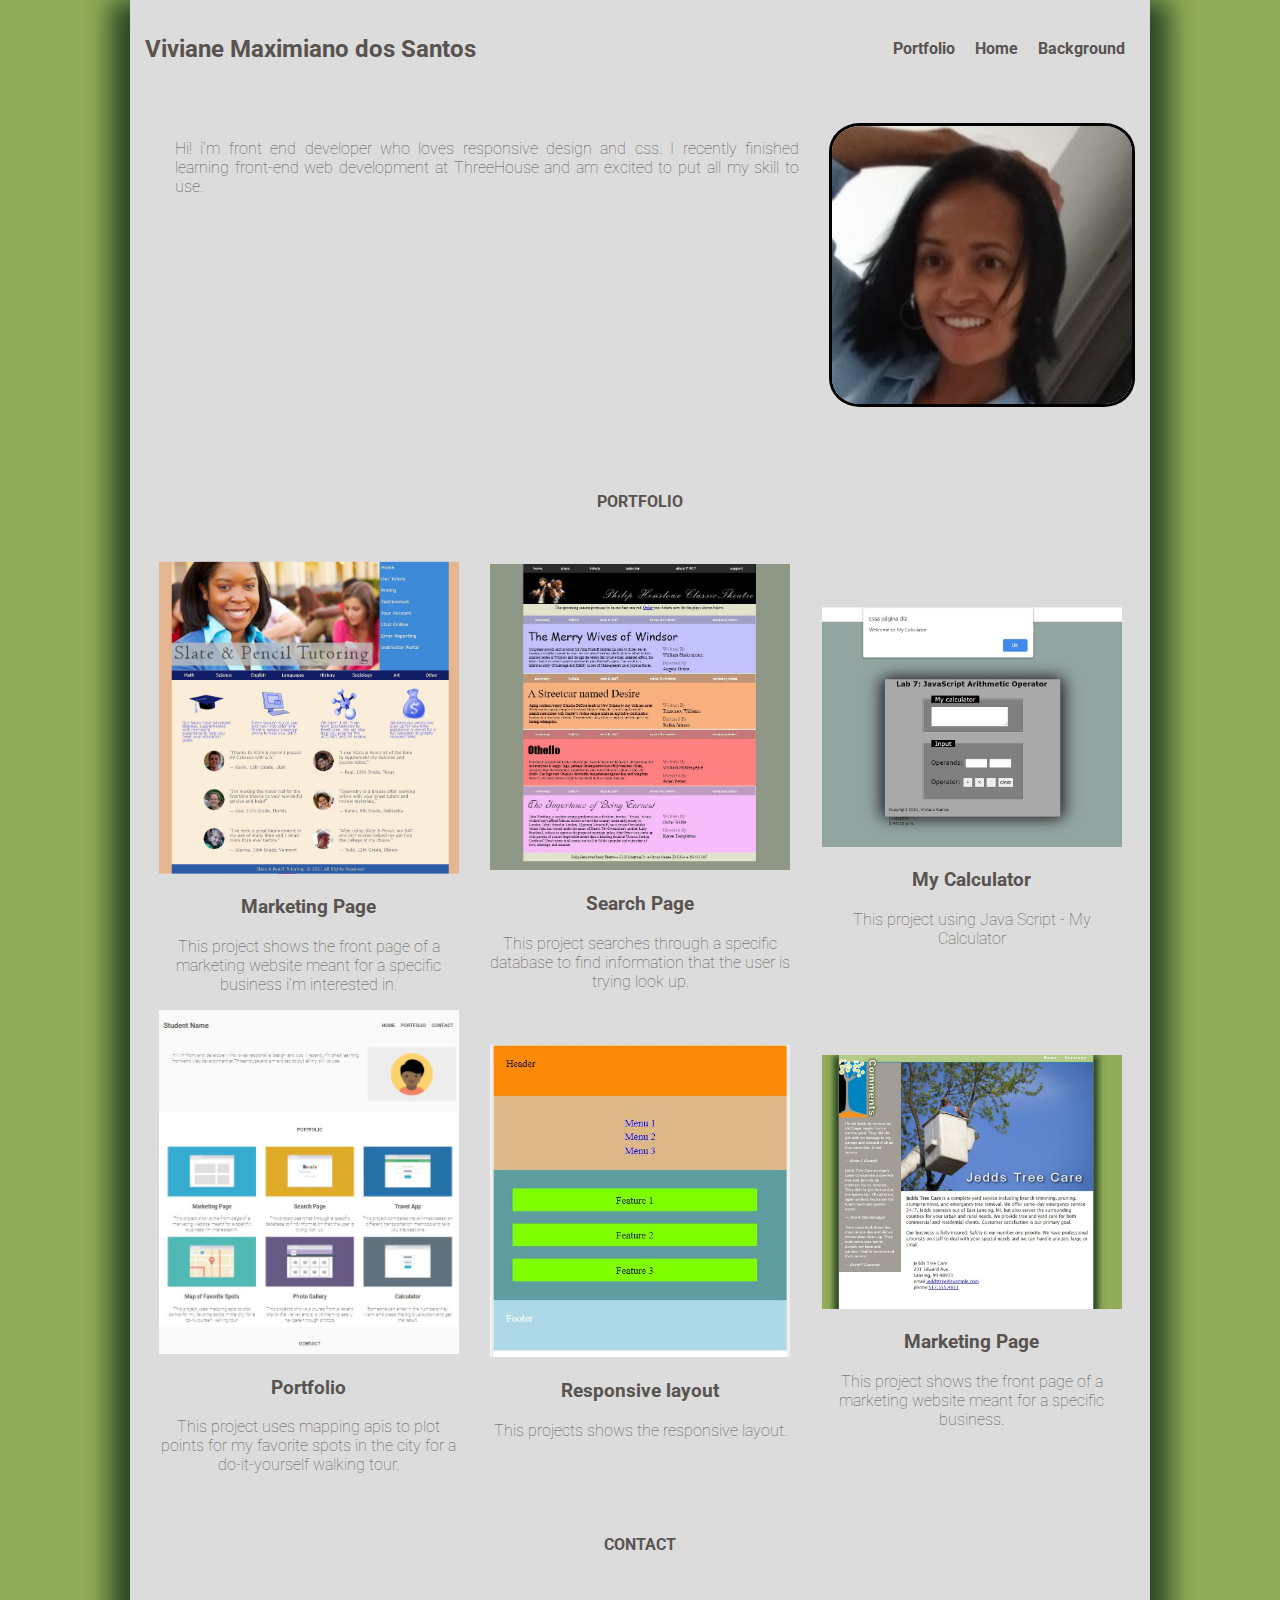
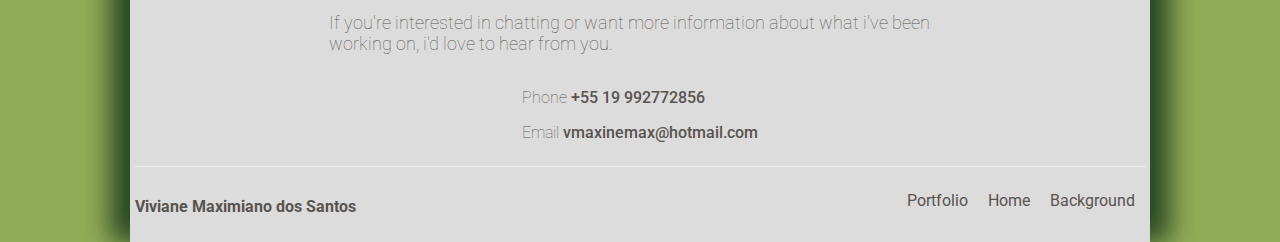
<file: index.html>
<!DOCTYPE html>
<html lang="en">

<head>
    <meta charset="UTF-8">
    <meta http-equiv="X-UA-Compatible" content="IE=edge">
    <meta name="viewport" content="width=device-width, initial-scale=1.0">
    <link rel="stylesheet" href="./css/styles.css">
    <link rel="preconnect" href="https://fonts.gstatic.com">
    <link
        href="https://fonts.googleapis.com/css2?family=Roboto:ital,wght@0,100;0,300;0,400;0,500;0,700;0,900;1,100;1,300;1,400;1,500;1,700;1,900&display=swap"
        rel="stylesheet">
    <title>Portfolio</title>
</head>

<body>
    <div class="background-grey">
        <header class="header-flex-content">
            <h2>Viviane Maximiano dos Santos</h2>
            <nav class="top-nav">
                <ul class="menu-flex-content">
                    <li class="flex-item"><a href="https://vivisantos.github.io/vivianesantos.github.io/">Portfolio</a></li>
                    <li class="flex-item"><a href="hobbies.html">Home</a></li>
                    <li class="flex-item"><a href="index_website.html">Background</a></li>
                </ul>
            </nav>
        </header>
        <section>
            <article class="article-flex-content">
                <img class="myself" src="./images/myself.jpg" />
                <p>
                    Hi! i'm front end developer who loves responsive design and
                    css.
                   
                    I recently finished learning front-end web development at
                    ThreeHouse and am excited to put all my skill to use.
                </p>
            </article>
        </section>
    </div>  

    <section class="portfolio-flex-container">
        <h4>PORTFOLIO</h4>
        <div class="itens-flex-container">
            <div class="portfolio-itens">
                <img src="./images/StateCounseling website.JPG">
                <h3>Marketing Page</h3>
                <p>
                    This project shows the front page of a marketing website
                    meant for a specific business i'm interested in.
                </p>
            </div>
            <div class="portfolio-itens">
                <img src="./images/Theatrewebsite.JPG">
                <h3>Search Page</h3>
                <p>
                    This project searches through a specific database to
                    find information that the user is trying look
                    up.
                </p>
            </div>
            <div class="portfolio-itens">
                <img src="./images/MyCalculator.JPG">
                <h3>My Calculator</h3>
                <p>
                    This project using Java Script - My Calculator
                </p>
            </div>
            <div class="portfolio-itens">
                <img src="./images/Portfolio.JPG">
                <h3>Portfolio</h3>
                <p>
                    This project uses mapping apis to plot points for my favorite spots in the
                    city for a do-it-yourself walking tour.
                </p>
            </div>
            <div class="portfolio-itens">
                <img src="Responsive2.JPG">
                <h3>Responsive layout</h3>
                <p>
                    This projects shows the responsive layout.
                </p>
            </div>
            <div class="portfolio-itens">
                <img src="./images/JeddsTree.JPG">
                <h3>Marketing Page</h3>
                <p>
                    This project shows the front page of a marketing website
                    meant for a specific business.
                </p>
            </div>
        </div>
    </section>
    <div class="background-grey">
        <section>
            <div class="contact-flex-container">
                <h4>CONTACT</h4>
                <article class="detail-flex-content">
                    <p>
                        If you're interested in chatting or want more information
                        about
                        what i've been working on, i'd love to hear from you.
                    </p>
                    <div class="contacts">
                        <p style="font-size: medium;">Phone <span style="font-weight: 500;font-size: medium;">+55 19 992772856</span></p>
                        <p style="font-size: medium;">Email <span style="font-weight: 500;font-size: medium;"> vmaxinemax@hotmail.com</span></p>
                    </div>
                </article>
            </div>
        </section>
        <hr>
        <footer class="header-footer-flex-content">
            <h4>Viviane Maximiano dos Santos</h4>
            <nav>
                <ul class="menu-footer-flex-content">
                    <li class="flex-footer-item"><a href="https://vivisantos.github.io/vivianesantos.github.io/">Portfolio</a></li>
                    <li class="flex-footer-item"><a href="hobbies.html">Home</a></li>
                    <li class="flex-footer-item"><a href="index_website.html">Background</a></li>
                    <li class="back-to-top"><a href="#">Back to Top</a></li>
                </ul>
            </nav>
        </footer>
    </div>       
</body>
</html>
</file>
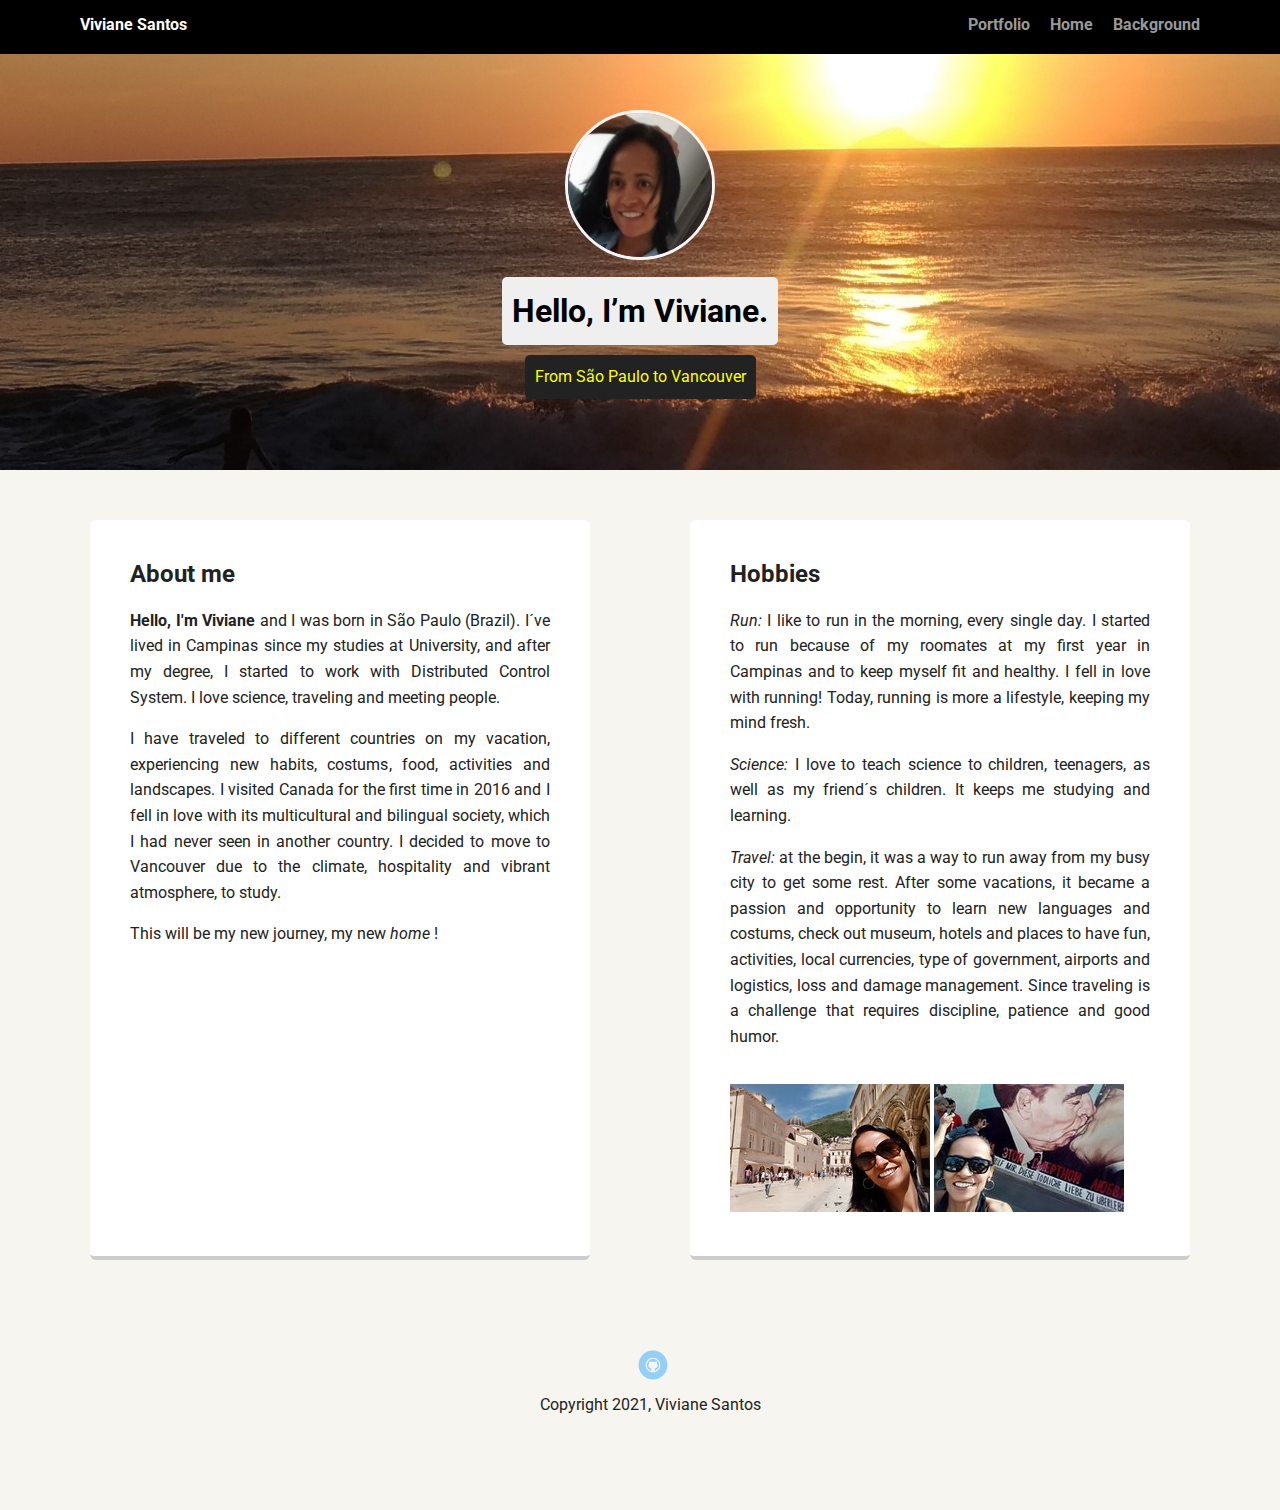
<file: hobbies.html>
<!doctype html>
<html lang="en">
<head>
  <meta charset="utf-8">
  <title>Viviane Santos´ Profile</title>
  <meta name="viewport" content="width=device-width, initial-scale=1.0">
  <link rel="stylesheet" href="styles.css">
  <link href="https://fonts.googleapis.com/css?family=Muli%7CRoboto:400,300,500,700,900" rel="stylesheet">

  
</head>
  <body>

    <div class="main-nav">
        <ul class="nav">
          <li class="title">Viviane Santos</li>
          <li><a href="https://vivisantos.github.io/vivianesantos.github.io/">Portfolio</a></li>
          <li><a href="hobbies.html">Home</a></li>
          <li><a href="index_website.html">Background</a></li>
        </ul>
    </div>

    <header>
      <img src="myself.jpg" alt="Drawing of Viviane Santos" class="profile-image">
      <h1 class="tag title">Hello, I’m Viviane.</h1>
      <p class="tag location">From São Paulo to Vancouver</p>
    </header>

    <main class="flex">
      <div class="card">
        <h2>About me</h2>
        <p><strong>Hello, I'm Viviane</strong> and I was born in São Paulo (Brazil). I´ve lived in Campinas since my studies at 
          University, and after my degree, I started to work with Distributed Control System. I love science, traveling and meeting
          people.</p>
        <p>I have traveled to different countries on my vacation, experiencing new habits, costums, food, activities and landscapes. 
          I visited Canada for the first time in 2016 and I fell in love with its multicultural and bilingual society, which 
          I had never seen in another country. I decided to move to Vancouver due to the climate, hospitality and vibrant atmosphere,
          to study.</p>
          <p>This will be my new journey, my new <i>home</i> !</p>
      
      </div> 

      <div class="card">
        <h2>Hobbies</h2>
        <p><em>Run:</em> I like to run in the morning, every single day. I started to run because of my roomates at my first year 
          in Campinas and to keep myself fit and healthy. I fell in love with running! Today, running is more a lifestyle, 
          keeping my mind fresh.</p>
        <p><em>Science:</em> I love to teach science to children, teenagers, as well as my friend´s children. It keeps me studying and 
          learning.</p>
        <p><em>Travel:</em> at the begin, it was a way to run away from my busy city to get some rest. After some vacations, it 
          became a passion and opportunity to learn new languages and costums, check out museum, hotels and places to have fun, activities, 
          local currencies, type of government, airports and logistics, loss and damage management. Since traveling is a challenge 
          that requires discipline, patience and good humor.</p>
        </br>     
            <img src="Croaciaphoto.jpg" alt="" />
            <img src= "Germainphoto.jpg" alt=""/>
    
      </div> 

    </main>
    <footer>
      <ul>
        <!-- <li><a href="https://twitter.com/twitter" class="social twitter">Twitter</a></li> **I did not have twitter account, but I will create and add it .-->
      
        <li><a href="#" class="social github">Github</a></li>
      </ul>
      <p class="copyright">Copyright 2021, Viviane Santos</p>
    </footer>
  </body>
  </html>
</file>
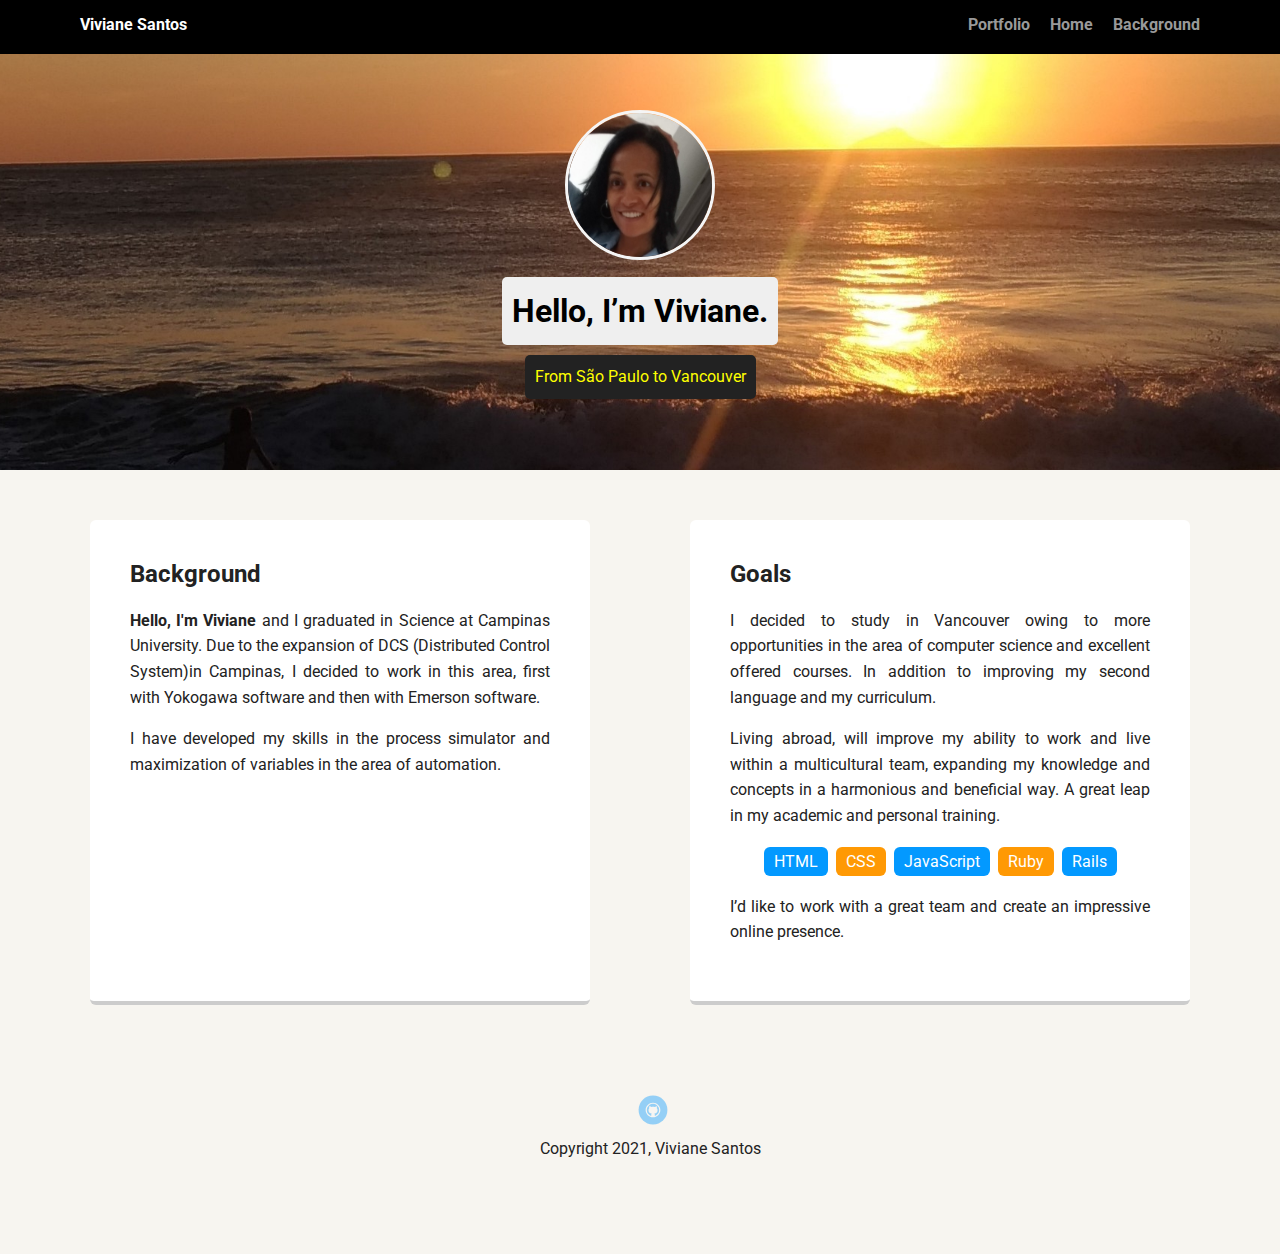
<file: index_website.html>
<!doctype html>
<html lang="en">
<head>
  <meta charset="utf-8">
  <title>Viviane Santos´ Profile</title>
  <meta name="viewport" content="width=device-width, initial-scale=1.0">
  <link rel="stylesheet" href="styles.css">
  <link href="https://fonts.googleapis.com/css?family=Muli%7CRoboto:400,300,500,700,900" rel="stylesheet">
</head>
  <body>

    <div class="main-nav">
        <ul class="nav">
          <li class="title">Viviane Santos</li>
          <li><a href="https://vivisantos.github.io/vivianesantos.github.io/">Portfolio</a></li>
          <li><a href="hobbies.html">Home</a></li>
          <li><a href="index_website.html">Background</a></li>
        </ul>
    </div>

    <header>
      <img src="myself.jpg" alt="Drawing of Viviane Santos" class="profile-image">
      <h1 class="tag title">Hello, I’m Viviane.</h1>
      <p class="tag location">From São Paulo to Vancouver</p>
    </header>

    <main class="flex">
      <div class="card">
        <h2>Background</h2>
        <p><strong>Hello, I'm Viviane</strong> and I graduated in Science at Campinas University. Due to the expansion of DCS 
          (Distributed Control System)in Campinas, I decided to work in this area, first with Yokogawa software and then with 
          Emerson software.</p>
        <p>I have developed my skills in the process simulator and maximization of variables in the area of ​​automation.</p>
        
      </div> 

      <div class="card">
        <h2>Goals</h2>
        <p>I decided to study in Vancouver owing to more opportunities in the area of computer science and excellent  offered courses. 
        In addition to improving my second language and my curriculum.</p>
        <p>Living abroad, will improve my ability to work and live within a multicultural team, expanding my knowledge and  
          concepts in a harmonious and beneficial way. A great leap in my academic and personal training.</p>
        
          <ul class="skills">
          <li>HTML</li>
          <li>CSS</li>
          <li>JavaScript</li>
          <li>Ruby</li>
          <li>Rails</li>
        </ul>
        <p>I’d like to work with a great team and create an impressive online presence.</p>
      </div> 

    </main>
    <footer>
      <ul>
        <!-- <li><a href="#" class="social twitter">Twitter</a></li> **I did not have twitter account, but I will create and add it .-->
      
        <li><a href="#" class="social github">Github</a></li>
      </ul>
      <p class="copyright">Copyright 2021, Viviane Santos</p>
    </footer>
  </body>
  </html>
</file>
<file: css/styles.css>
��/ *  
 *  
 *         N a m e   V i v i a n e   M a x i m i a n o   d o s   S a n t o s  
 *         P r o j e c t :   F i n a l   P r o j e c t   ( P r o j e c t   2 )  
 *         D a t e :   0 4 _ 1 6 _ 2 0 2 1  
 *  
 * /  
  
 / *   R e s e t   P a g e   * /  
  
  
 h t m l   {  
         h e i g h t :   1 0 0 % ;  
 	     m a r g i n :   0 ;   p a d d i n g :   0 ;   b o r d e r :   0 ;  
         f o n t - f a m i l y :   " R o b o t o " ,   s a n s - s e r i f ;  
         c o l o r :   # 5 9 5 3 5 0 ;  
         b a c k g r o u n d :   r g b ( 1 4 6 ,   1 6 5 ,   1 6 1 ) ;  
 }  
  
 a {  
     c o l o r :   # 5 9 5 3 5 0 ;  
 }  
  
 b o d y   {  
         m a r g i n :   a u t o ;  
         b a c k g r o u n d - c o l o r : g a i n s b o r o ;  
 }  
  
 h e a d e r   {  
         p a d d i n g :   1 0 p x ;  
     }  
  
     h r   {  
         b o r d e r :   0 ;  
         b o r d e r - t o p :   1 p x   s o l i d   # f 0 f 0 f 0 ;  
     }  
  
     . b a c k g r o u n d - g r e y {  
         p a d d i n g :   5 p x ;  
         b a c k g r o u n d - c o l o r :   g a i n s b o r o ;  
     }  
      
     / *   G e n e r a l   H e a d e r   * /  
  
     . m y s e l f   {  
         h e i g h t :   1 0 % ;  
         w i d t h :   1 0 % ;  
         b o r d e r - r a d i u s :   1 0 % ;  
         b o r d e r :   3 p x   s o l i d   b l a c k ;  
         t r a n s i t i o n :   a l l   . 5 s ;  
     }  
  
     . h e a d e r - f l e x - c o n t e n t   {  
         d i s p l a y :   f l e x ;  
         j u s t i f y - c o n t e n t :   s p a c e - b e t w e e n ;  
         f l e x - w r a p :   w r a p ;  
         a l i g n - i t e m s :   c e n t e r ;  
     }  
      
     . m e n u - f l e x - c o n t e n t   {  
         d i s p l a y :   f l e x ;  
         j u s t i f y - c o n t e n t :   s p a c e - e v e n l y ;  
         f l e x - w r a p :   w r a p ;  
     }  
      
     l i   {  
         l i s t - s t y l e - t y p e :   n o n e ;  
         t e x t - a l i g n :   c e n t e r ;  
     }  
      
     a   {  
         t e x t - d e c o r a t i o n :   n o n e ;  
         p a d d i n g :   1 0 p x ;  
         f o n t - w e i g h t :   b o l d ;  
     }  
  
 / *   G e n e r a l   B i o g r a p h y   * /    
  
 . a r t i c l e - f l e x - c o n t e n t {  
     m a r g i n :   2 0 p x   0 ;  
     p a d d i n g :   1 0 p x ;  
 }  
 . a r t i c l e - f l e x - c o n t e n t   i m g {  
         w i d t h :   3 0 0 p x ;  
 }  
 . a r t i c l e - f l e x - c o n t e n t   p {  
     p a d d i n g :   0   3 0 p x ;  
     t e x t - a l i g n :   j u s t i f y ;  
     f o n t - s i z e :   m e d i u m ;  
     f o n t - w e i g h t :   l i g h t e r ;  
 }  
  
 / *   G e n e r a l   P o r t f o l i o   * /  
  
 . p o r t f o l i o - f l e x - c o n t a i n e r {  
         d i s p l a y :   f l e x ;  
         j u s t i f y - c o n t e n t :   c e n t e r ;  
         a l i g n - i t e m s :   c e n t e r ;  
         f l e x - d i r e c t i o n :   c o l u m n ;  
         t e x t - a l i g n :   c e n t e r ;  
 }  
  
 . p o r t f o l i o - f l e x - c o n t a i n e r   h 4 {  
     m a r g i n - t o p :   5 0 p x ;  
     m a r g i n - b o t t o m :   5 0 p x ;  
 }  
  
 . i t e n s - f l e x - c o n t a i n e r {  
         d i s p l a y :   f l e x ;  
         a l i g n - i t e m s :   c e n t e r ;  
         j u s t i f y - c o n t e n t :   s p a c e - e v e n l y ;  
         f l e x - f l o w :   r o w   w r a p ;  
  
 }  
  
 . p o r t f o l i o - i t e n s {  
     w i d t h :   3 0 0 p x ;  
     f l e x - b a s i s :   3 0 % ;  
 }  
 . p o r t f o l i o - i t e n s   i m g {  
         w i d t h :   3 0 0 p x ;  
 }  
 . p o r t f o l i o - i t e n s   p {  
      
     f o n t - w e i g h t :   l i g h t e r ;  
 }  
  
 . l o g o {  
     p a d d i n g :   0 ;  
 }  
  
 . a r t i c l e - f l e x - c o n t e n t   {  
     d i s p l a y :   f l e x ;  
     j u s t i f y - c o n t e n t :   s p a c e - b e t w e e n ;  
     f l e x - f l o w :   r o w - r e v e r s e ;  
 }  
  
 / *   G e n e r a l   C o n t a c t   * /  
  
 . c o n t a c t - f l e x - c o n t a i n e r {  
     d i s p l a y :   f l e x ;  
     a l i g n - i t e m s :   c e n t e r ;  
     f l e x - f l o w :   c o l u m n   w r a p ;  
 }  
  
 . c o n t a c t - f l e x - c o n t a i n e r   h 4 {  
     m a r g i n :   4 0 p x   0 ;  
 }  
  
 . d e t a i l - f l e x - c o n t e n t {  
     d i s p l a y :   f l e x ;  
     a l i g n - i t e m s :   c e n t e r ;  
     f l e x - f l o w :   c o l u m n   w r a p ;  
 }  
  
 . d e t a i l - f l e x - c o n t e n t   p   {  
     f o n t - s i z e :   l a r g e ;  
     f o n t - w e i g h t :   l i g h t e r ;  
     w i d t h :   7 0 % ;  
 }  
  
 . c o n t a c t s   p {  
     f o n t - s i z e :   l a r g e ;  
     w i d t h :   a u t o ;  
     f o n t - w e i g h t :   l i g h t e r ;  
 }  
  
 / *   G e n e r a l   F o o t e r   * /  
  
 . h e a d e r - f o o t e r - f l e x - c o n t e n t   {  
     d i s p l a y :   f l e x ;  
     j u s t i f y - c o n t e n t :   s p a c e - b e t w e e n ;  
     f l e x - f l o w :   r o w   w r a p ;  
 }  
  
 . h e a d e r - f o o t e r - f l e x - c o n t e n t   a   {  
     f o n t - s i z e :   m e d i u m ;  
     f o n t - w e i g h t :   4 0 0 ;  
 }  
  
 . m e n u - f o o t e r - f l e x - c o n t e n t   {  
     d i s p l a y :   f l e x ;  
         j u s t i f y - c o n t e n t :   s p a c e - b e t w e e n ;  
         a l i g n - i t e m s :   c e n t e r ;  
         f l e x - f l o w :   r o w ;  
 }  
  
 . f l e x - f o o t e r - i t e m {  
     d i s p l a y :   i n i t i a l ;  
 }  
  
 . b a c k - t o - t o p {  
     d i s p l a y :   n o n e ;  
 }  
  
 / *   M o b i l e   * /  
  
 @ m e d i a   o n l y   s c r e e n   a n d   ( m a x - w i d t h :   3 2 0 p x )   {    
     . h e a d e r - f l e x - c o n t e n t   {  
         j u s t i f y - c o n t e n t :   s p a c e - b e t w e e n ;  
         f l e x - d i r e c t i o n :   c o l u m n ;  
         a l i g n - i t e m s :   c e n t e r ;  
     }  
  
     . t o p - n a v {  
         w i d t h :   1 0 0 % ;  
     }  
  
     . m e n u - f l e x - c o n t e n t   {  
         p a d d i n g :   0 ;  
         f l e x - d i r e c t i o n :   c o l u m n ;  
         j u s t i f y - c o n t e n t :   s p a c e - a r o u n d ;  
     }  
  
     . f l e x - i t e m {  
         m a r g i n - t o p :   3 p x ;  
         b a c k g r o u n d - c o l o r :   w h i t e ;  
         p a d d i n g :   1 3 p x ;  
     }  
  
     . a r t i c l e - f l e x - c o n t e n t {  
         f l e x - d i r e c t i o n :   c o l u m n ;  
         a l i g n - i t e m s :   c e n t e r ;  
     }  
  
     . a r t i c l e - f l e x - c o n t e n t   p {  
         t e x t - a l i g n :   c e n t e r ;  
     }  
  
     . f l e x - f o o t e r - i t e m {  
         d i s p l a y :   n o n e ;  
     }  
  
     . b a c k - t o - t o p {  
         d i s p l a y :   f l e x ;  
     }  
  
     . h e a d e r - f o o t e r - f l e x - c o n t e n t   {  
         d i s p l a y :   f l e x ;  
         j u s t i f y - c o n t e n t :   s p a c e - a r o u n d ;  
         f l e x - w r a p :   w r a p ;  
         f l e x - d i r e c t i o n :   r o w ;  
         a l i g n - i t e m s :   c e n t e r ;  
     }  
  
     . d e t a i l - f l e x - c o n t e n t   p   {  
         w i d t h :   9 0 % ;  
         t e x t - a l i g n :   c e n t e r ;  
     }  
  
     . c o n t a c t s {  
         d i s p l a y :   f l e x ;  
         a l i g n - i t e m s :   c e n t e r ;  
         f l e x - d i r e c t i o n :   c o l u m n ;  
         j u s t i f y - c o n t e n t :   c e n t e r ;  
         w i d t h :   1 0 0 % ;  
     }  
  
 }  
  
     / *   = = = = = = = = = = = = = = = = = = = = = = = = = = = = = = = = = = = = = = = = = = = = =  
 	 D e s k t o p   e   t a b l e t   l a y o u t   s t y l e s   u s e d   b y     d e v i c e s  
 	 7 6 9 p x   a n d   l a r g e r .  
       = = = = = = = = = = = = = = = = = = = = = = = = = = = = = = = = = = = = = = = = = = = = =  
 * /  
  
 @ m e d i a   o n l y   s c r e e n   a n d   ( m i n - w i d t h :   7 6 9 p x )   {  
  
     h t m l   {  
         b a c k g r o u n d - c o l o r :   # 9 2 a d 5 7 ;  
     }  
      
     b o d y   {  
         w i d t h :   9 0 % ;  
         m a x - w i d t h :   1 0 2 0 p x ;  
         - m o z - b o x - s h a d o w :   r g b a ( 3 1 ,   6 1 ,   3 1 ,   0 . 9 )   2 0 p x   0 p x   2 5 p x ,     r g b a ( 3 1 ,   6 1 ,   3 1 ,   0 . 9 )   - 2 0 p x   0 p x   2 5 p x ;  
         - w e b k i t - b o x - s h a d o w :   r g b a ( 3 1 ,   6 1 ,   3 1 ,   0 . 9 )   2 0 p x   0 p x   2 5 p x ,     r g b a ( 3 1 ,   6 1 ,   3 1 ,   0 . 9 )   - 2 0 p x   0 p x   2 5 p x ;  
         b o x - s h a d o w :   r g b a ( 3 1 ,   6 1 ,   3 1 ,   0 . 9 )   2 0 p x   0 p x   2 5 p x ,     r g b a ( 3 1 ,   6 1 ,   3 1 ,   0 . 9 )   - 2 0 p x   0 p x   2 5 p x ;  
     }  
 } 
</file>
<file: styles.css>
/*
*
*    Name Viviane Maximiano dos Santos
*    Project: Final Project (Project 2)
*    Date: 04_16_2021
*
*/

/* Global Layout Set-up */

* { 
  box-sizing: border-box;
}
  
body {
  margin: 0;
  padding: 0;
  text-align: center;
  font-family: 'Roboto', sans-serif;
  color: #222;
  background: #f7f5f0;
}
/* Link Styles */

a {
  text-decoration: none;
  color: #999;
}
a:hover {
  color: #6633ff;
}

/* Section Styles */

.main-nav {
  width: 100%;
  background: black;
  min-height: 30px;
  padding: 10px;
  position: fixed;
  text-align: center;
}
.nav {
  display: flex;
  justify-content: space-around;
  font-weight: 700;
  list-style-type: none;
  margin: 0 auto;
  padding: 0;
}

.nav .title {
    display: block;
    margin-right: auto;
    color: white;
}
.nav li {
  padding: 5px 10px 10px 10px;
}
.nav a {
  transition: all .5s;
}
.nav a:hover {
  color: white
}

header {
  text-align: center;
  background: url('Toquetoque.jpg') no-repeat top center ;
  background-size: cover;
  overflow: hidden;
  padding-top: 60px;
}
header {
  line-height: 1.5;
}
header .profile-image {
  margin-top: 50px;
  width: 150px;
  height: 150px;
  border-radius: 60%;
  border: 3px solid whitesmoke;
  transition: all .5s;
}
header .profile-image:hover {
  transform: scale(1.2) rotate(5deg);
}
.tag {
  background-color: #efefef;
  color: black;
  padding: 10px;
  border-radius: 5px;
  display: table;
  margin: 10px auto;
} 
.location {
  background-color: #222;
  color: yellow;
}
.card {
  margin: 30px;
  padding: 20px 40px 40px;
  max-width: 500px;
  text-align: justify;
  background: #fff;
  border-bottom: 4px solid #ccc;
  border-radius: 6px;
  transition: all .5s;
}

.card:hover {
  border-color: #ff99ff;
}

ul.skills {
  padding: 0;
  text-align: center;
}

.skills li {
  border-radius: 6px;
  display: inline-block;
  background: #ff9904;
  color: white;
  padding: 5px 10px;
  margin: 2px;
}

.skills li:nth-child(odd) {
  background: #0399ff;
}

footer {
  width: 100%;
  min-height: 30px;
  padding: 20px 0 40px 20px;
}

footer .copyright {
  top: -8px;
  font-size: .75em;
}

footer ul {
  list-style-type: none;
  margin: 0;
  padding: 0;
}

footer ul li {
  display: inline-block;
}

a.social {
  display: inline-block;
  text-indent: -9999px;
  margin-left: 5px;
  width: 30px;
  height: 30px;
  background-size: 30px 30px;
  opacity: .4;
  transition: all .5s;
}

a.twitter {
  background-image: url(images/twitter.svg);
}
/*a.linkedin {
  background-image: url(images/linkedin.svg);
}*/
a.github {
  background-image: url(images/github.svg);
}
a.social:hover {
  opacity: 1;
}
.clearfix {
  clear: both;
}

/* Styles for larger screens */
@media screen and (min-width: 720px) {
  
  .flex {
      display: -ms-flexbox;      /* TWEENER - IE 10 */
      display: flex; 
      max-width: 1200px;
      -ms-flex-pack: distribute;
      justify-content: space-around;
      margin: 0 auto;
  }

  header {
    min-height: 470px;
  }

  .nav {
    max-width: 1200px;
    padding: 0 30px;
  }


  main {
    padding-top: 20px;
  }

  main p {
    line-height: 1.6em;
  }

  footer {
    font-size: 1.3em;
    max-width: 1200px;
    margin: 40px auto;
  }

}
</file>
